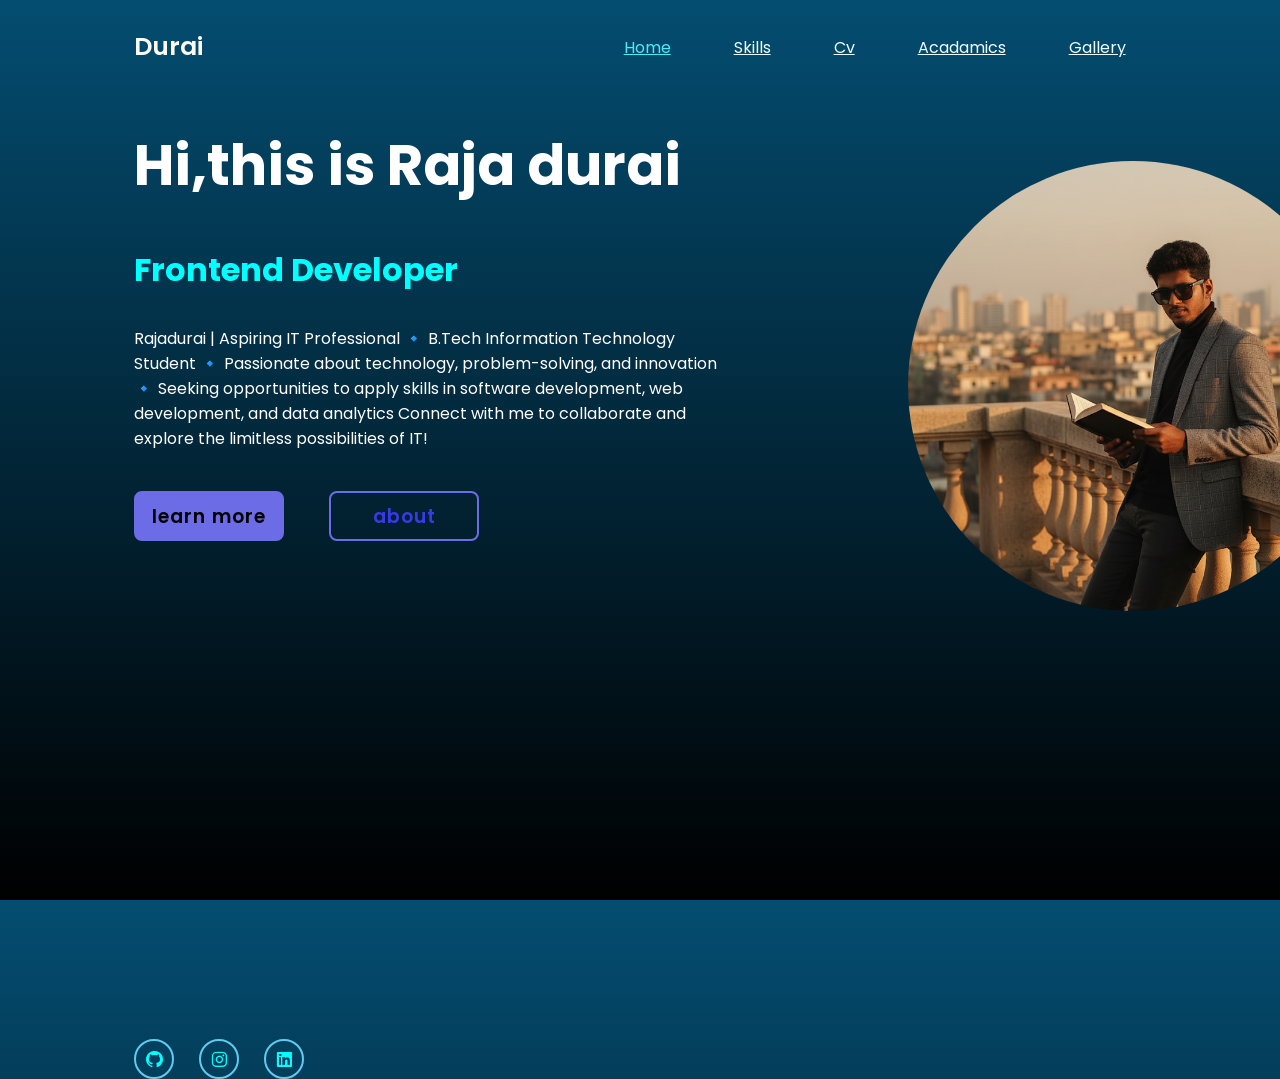
<file: index.html>
<html lang="en">
 <head>
    <meta charset="UTF-8">
    <meta name="viewport" content="width=device-width, initial-scale=1.0">
    <title>portfolio</title>
    <link rel="stylesheet" href="style.css">
    <link href='https://unpkg.com/boxicons@2.1.4/css/boxicons.min.css' rel='stylesheet'>
    <script src="https://code.jquery.com/jquery-3.5.1.slim.min.js" integrity="sha384-DfXdz2htPH0lsSSs5nCTpuj/zy4C+OGpamoFVy38MVBnE+IbbVYUew+OrCXaRkfj" crossorigin="anonymous"></script>
    <script src="https://cdn.jsdelivr.net/npm/bootstrap@4.5.3/dist/js/bootstrap.bundle.min.js" integrity="sha384-ho+j7jyWK8fNQe+A12Hb8AhRq26LrZ/JpcUGGOn+Y7RsweNrtN/tE3MoK7ZeZDyx" crossorigin="anonymous"></script>
    <script src="https://code.jquery.com/jquery-3.5.1.slim.min.js" integrity="sha384-DfXdz2htPH0lsSSs5nCTpuj/zy4C+OGpamoFVy38MVBnE+IbbVYUew+OrCXaRkfj" crossorigin="anonymous"></script>
    <script src="https://cdn.jsdelivr.net/npm/popper.js@1.16.1/dist/umd/popper.min.js" integrity="sha384-9/reFTGAW83EW2RDu2S0VKaIzap3H66lZH81PoYlFhbGU+6BZp6G7niu735Sk7lN" crossorigin="anonymous"></script>
    <script src="https://cdn.jsdelivr.net/npm/bootstrap@4.5.3/dist/js/bootstrap.min.js" integrity="sha384-w1Q4orYjBQndcko6MimVbzY0tgp4pWB4lZ7lr30WKz0vr/aWKhXdBNmNb5D92v7s" crossorigin="anonymous"></script>
    
 </head>
 <body>
    <div>
        <header class="header">
            <a href="WhatsApp Image 2025-06-18 at 11.02.13 PM.jpeg" class="logo"> Durai</a>
            <nav class="navbar">
                <a href="" class="active">Home</a>
                <a href="skills.html" >Skills</a>
                <a href="cv.html">Cv</a>
                <a href="acadamic.html">Acadamics</a>
                <a href="contact.html">Gallery</a>
        </nav>

        </header>
        
        <section class="home">
            <div class="home-content">
                <h1>Hi,this is Raja durai</h1>
                <h3>Frontend Developer</h3>
                <p>Rajadurai | Aspiring IT Professional 🔹 B.Tech Information Technology Student 🔹 Passionate about technology, problem-solving, and innovation 🔹 Seeking opportunities to apply skills in software development, web development, and data analytics

    Connect with me to collaborate and explore the limitless possibilities of IT! </p>
                <div class="btn-box">
                    <a href="https://www.w3schools.com/">learn more</a>
                    <a href="">about</a>
                </div>


            </div>
            
            <div class="home-sci">
                <a href="https://github.com/RAJADURAI-GR"><i class='bx bxl-github'></i></a>
                <a href="https://www.instagram.com/__ya_its_raja/?utm_source=qr&r=nametag"><i class='bx bxl-instagram'></i></a>
                <a href="http://www.linkedin.com/in/rajadurai-g-666ab4212"><i class='bx bxl-linkedin-square'></i></a>
            </div>
        </div>
        </div>
    </div>
         <div class="container">
        <div class="row">
            <div class="col-12 col-md-6">
                 <img src="raja.png" alt="Rajadurai Professional">
            </div>
    
                
        
            
            

        </section> 
    
        
    
 </body>
 </html>
</file>
<file: style.css>
@import url('https://fonts.googleapis.com/css2?family=Poppins:wght@300;400;500;600;700;800;900&display=swap');
* {
    margin: ;
    padding: ;
    box-sizing: border-box;
    font-family: 'poppins','sans-serif';  
}
 
body{
    background-image: linear-gradient(180deg, rgb(4, 77, 113), rgb(0, 0, 0));
    
    color:white 
}

 

 
.header{
    position:0 ;
    top: 0;
    left: 0;
    width: 100%;
    padding: 20px 10%;
    background: transparent;
    display:flex ;
    justify-content:space-between;
    align-items: center;
    z-index: 100;
}

.logo{
    position: relative;
    font-size: 25px;
    color:floralwhite;
    text-decoration: none;
    font-weight: 600;

}.logo::before{
    content:'' ;
    position:absolute ;
    top:0 ;
    right: 0;
    width: 100%;
    height: 100%;
    background:rgb(4, 9, 59);
    animation:showRight 1s ease forwards ;
    animation-delay: .4s;
}

.navbar a {
    font: size 18px;
    width: 300px; 
    color: azure;
    text-transform: none;
    font-weight: 500px;
    margin:   20px 20px 20px 20px;
    padding-left:19px ;

    transition: .3s;


}
.navbar a:hover,
.navbar a.active {
    color: rgb(75, 237, 248);


} 
.home{
    display: 100vh;
    background-size: cover;
    background-position: center;
    display: flex;
    align-items: center;
    padding: 0 10%;
}
.home-content{
    max-width: 600px; 
    
}
.home-content h1 {
    position: relative;
    font-size:56px ;
    font-weight: 700;
    line-height: 1.2;

}
.home-content h1::before{
    content:'' ;
    position:absolute ;
    top:0 ;
    right: 0;
    width: 100%;
    height: 100%;
    background:rgb(4, 9, 59);
    animation:showRight 1s ease forwards ;
    animation-delay: 1s;
}

.home-content h3{
    position: relative;
    font-size:32px ;
    font-weight: 700;
    color: aqua;

}
.home-content h3::before{
    content:'' ;
    position:absolute ;
    top:0 ;
    right: 0;
    width: 100%;
    height: 100%;
    background:rgb(4, 9, 59);
    animation:showRight 1s ease forwards ;
    animation-delay: 1.3s;
}
.home-content p{
    position: relative;
    font-size:16px ;
    margin: 20px 0 40px;

}
.home-content p::before{
    content:'' ;
    position:absolute ;
    top:0 ;
    right: 0;
    width: 100%;
    height: 100%;
    background:rgb(4, 9, 59);
    animation:showRight 1s ease forwards ;
    animation-delay: 1.6s;
}
.home-content .btn-box{
    position: relative;
    display: flex;
    justify-content: space-between;
    width: 345px;
    height: 50px;
   

}
.home-content .btn-box::before{
    content:'' ;
    position:absolute ;
    top:0 ;
    right: 0;
    width: 100%;
    height: 100%;
    background:rgb(4, 9, 59);
    animation:showRight 1s ease forwards ;
    animation-delay: 1.9s;
    z-index: 2;
}
.btn-box a {
    position: relative;
    display: inline-flex;
    justify-content: center;
    align-items: center;
    width: 150px;
    height: 100%;
    background: rgb(108, 108, 231);
    border:2px solid rgb(108, 108, 231);
    border-radius: 8px;
    font-size: 19px;
    color: black;
    text-decoration:none ;
    font-weight:600 ;
    letter-spacing:1px ;
    z-index: 1;
    overflow: hidden;
    transition:.5s ;


}
.btn-box a:hover{
    color: aqua;
}
.btn-box a:nth-child(2){
    background: transparent;
    color: rgb(57, 57, 231);
}
.btn-box a:nth-child(2):hover{
    color: black;

}
.btn-box a:nth-child(2)::before{
    background: rgb(101, 189, 253);
}

.btn-box a::before{
    content: '';
    position: absolute;
    top:0 ;
    left: 0;
    width:0 ;
    height:100% ;
    background:rgb(78, 93, 204) ;
    z-index :-1 ;
}
.btn-box a:hover::before{
    width: 100%;

}
.home-sci{
    position: absolute;
    bottom: -179px;
    width: 170px;
     display: flex;
    justify-content:space-between ;


}
.home-sci::before{
    content:'' ;
    position:absolute ;
    top:0 ;
    right: 0;
    width: 100%;
    height: 100%;
    background:rgb(1, 2, 10);
    animation:showRight 1s ease forwards ;
    animation-delay: 2.5s;
    z-index: 2;
}
.home-sci a {
    position: relative;
    display: inline-flex;
    justify-content: center;
    align-items: center;
    width: 40px;
    height: 40px;
    background: transparent;
    border:2px solid rgb(96, 203, 239) ;
    border-radius: 50%;
    font-size: 20px;
    color: aqua;
    text-decoration: none;
    z-index: 1;
    overflow: hidden;
    transition: .5s;
}
.home-sci a:hover{
    color: black;
}
.home-sci a::before{
    content: '';
    position: absolute;
    top: 0;
    left: 0;
    width:0 ;
    height: 100%;
    background: rgb(0, 191, 255);
    z-index:-1 ;
    transition: 3s;

}
.home-sci a:hover::before{
    width: 100%;
    

}
img{
      border-radius: 50% 50% 50% 50%; /* oval style */
      width: 450px;
      height: 450px;
      margin-right: 40px; /* add right side gap */
      margin-left: 900px;
      margin-top: -380px;
      object-fit: cover;
       
      
      
       
    }
 




@keyframes showRight{
    100%{
        width:0 ;
    }

}
</file>
